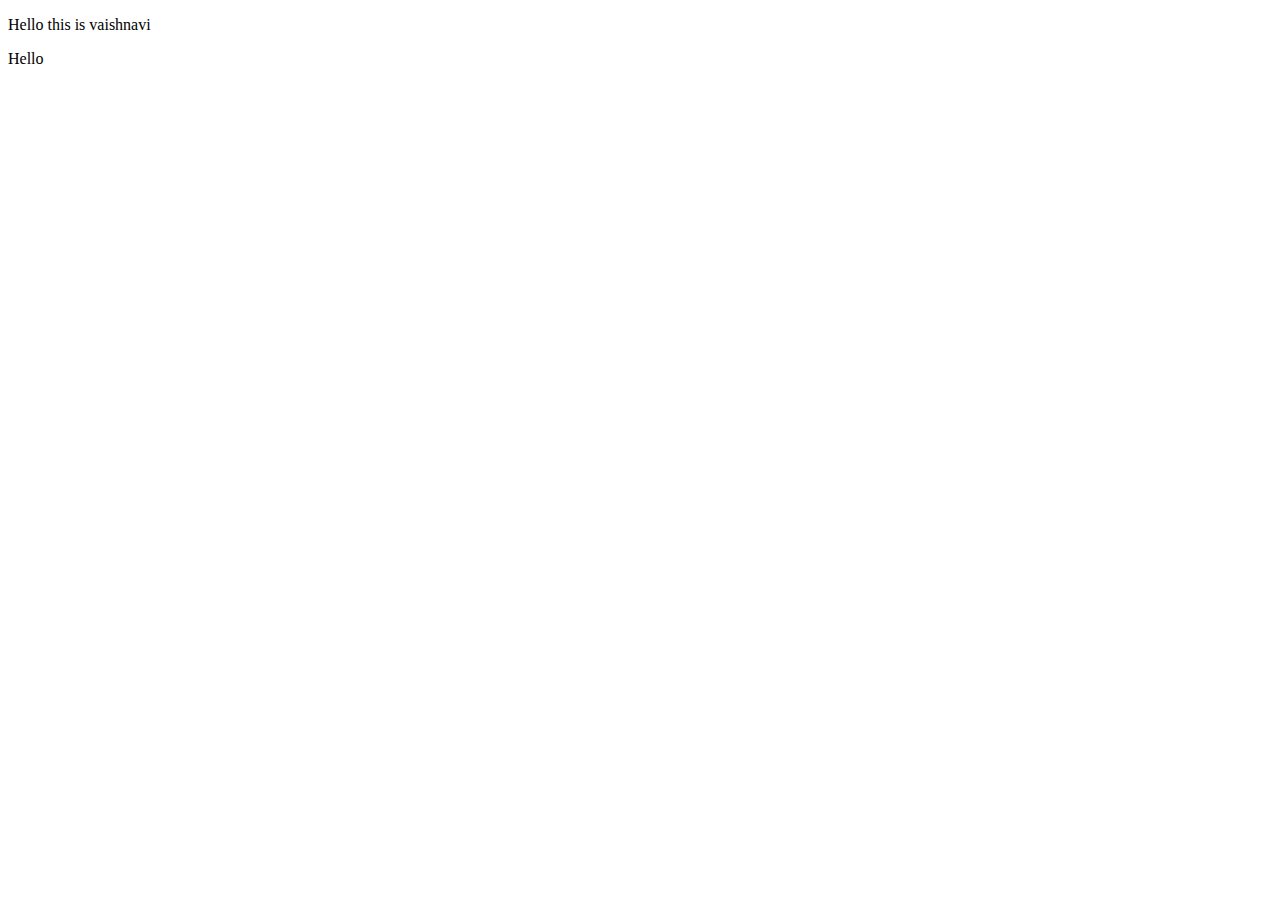
<file: index.html>
<!DOCTYPE html>
<html lang="en">
<head>
    <meta charset="UTF-8">
    <meta name="viewport" content="width=device-width, initial-scale=1.0">
    <title>Document</title>
</head>
<body>
    <p>Hello this is vaishnavi</p>
    <p>Hello</p>
</body>
</html>
</file>
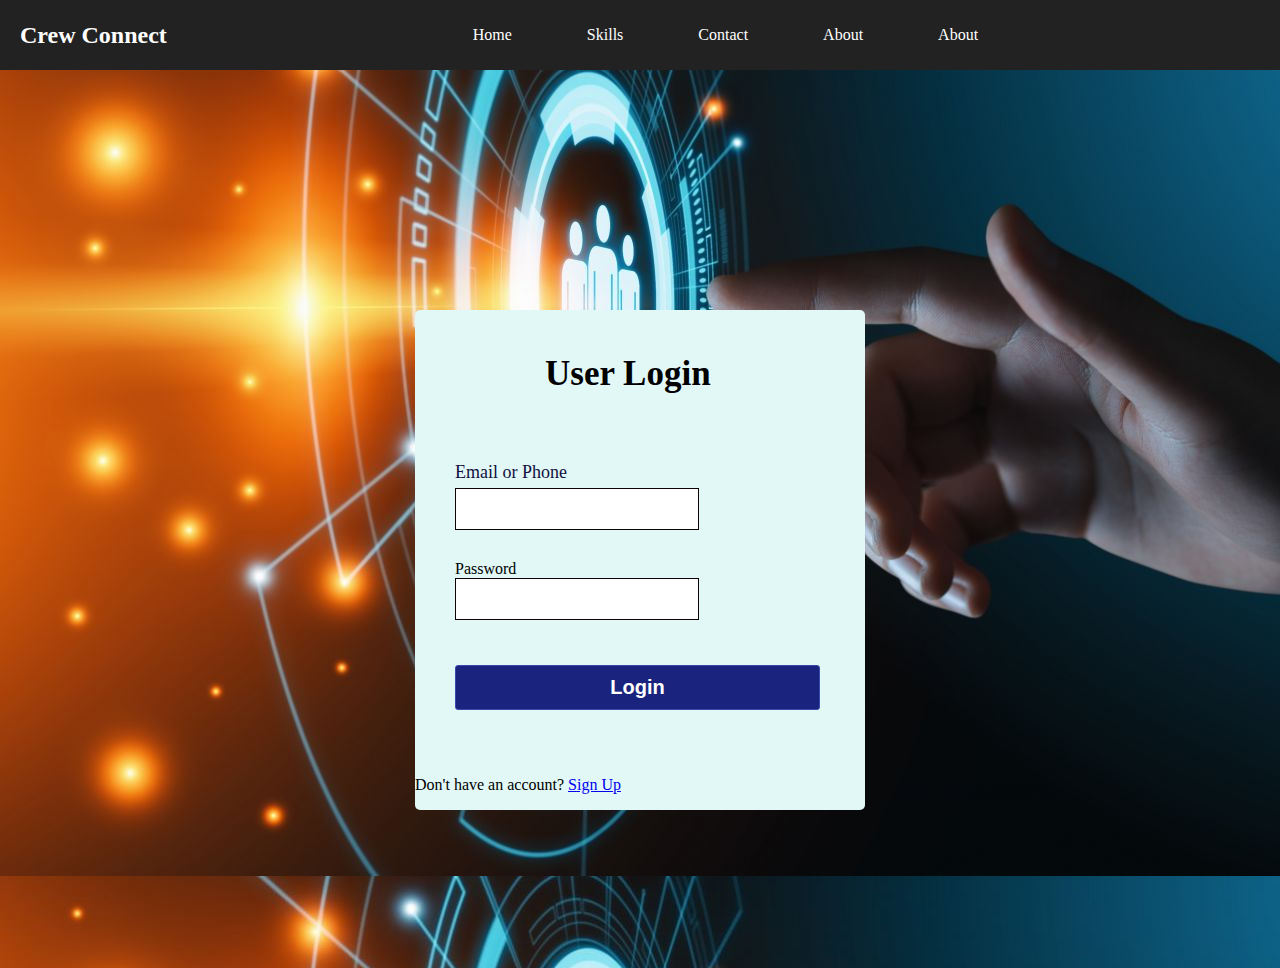
<file: index (1).html>
<!DOCTYPE html>
<html lang="en">
<head>
    <meta charset="UTF-8">
    <meta name="viewport" content="width=device-width, initial-scale=1.0">
    <title>Document</title>
    <link href="style.css" rel="stylesheet">
</head>
<body>
    <header class="header">
    <a href="#" class="logo">Crew Connect</a>
    <nav class="navbar">
        <a href="#" style="--i:12;" class="active">Home</a>
        <a href="#" style="--i:13;">Skills</a>
        <a href="#" style="--i:14;">Contact</a>
        <a href="#" style="--i:15;">About</a>
        <a href="#" style="--i:15;">About</a>
        
    </nav>
    </header>
<div class="container">
    <h1  class="label">User Login</h1>
    <form class="form" method="post" name="form" onsubmit="return validated()">
        <div class="font">Email or Phone</div>
        <input autocomplete="off" type="text" name="email">
        <div id="email_error">please check your Email or Phone</div>
        <div class="font2">Password</div>
        <input type="password" name="password">
        <div id="pass_error">please check your Password</div>
        <button type="submit">Login</button>
    </form>
    <p>
        Don't have an account? 
        <a href="signup.html" class="signup-link">Sign Up</a>
    </p>
</div>


<script src="script.js"></script>
    
</body>
</html>
</file>
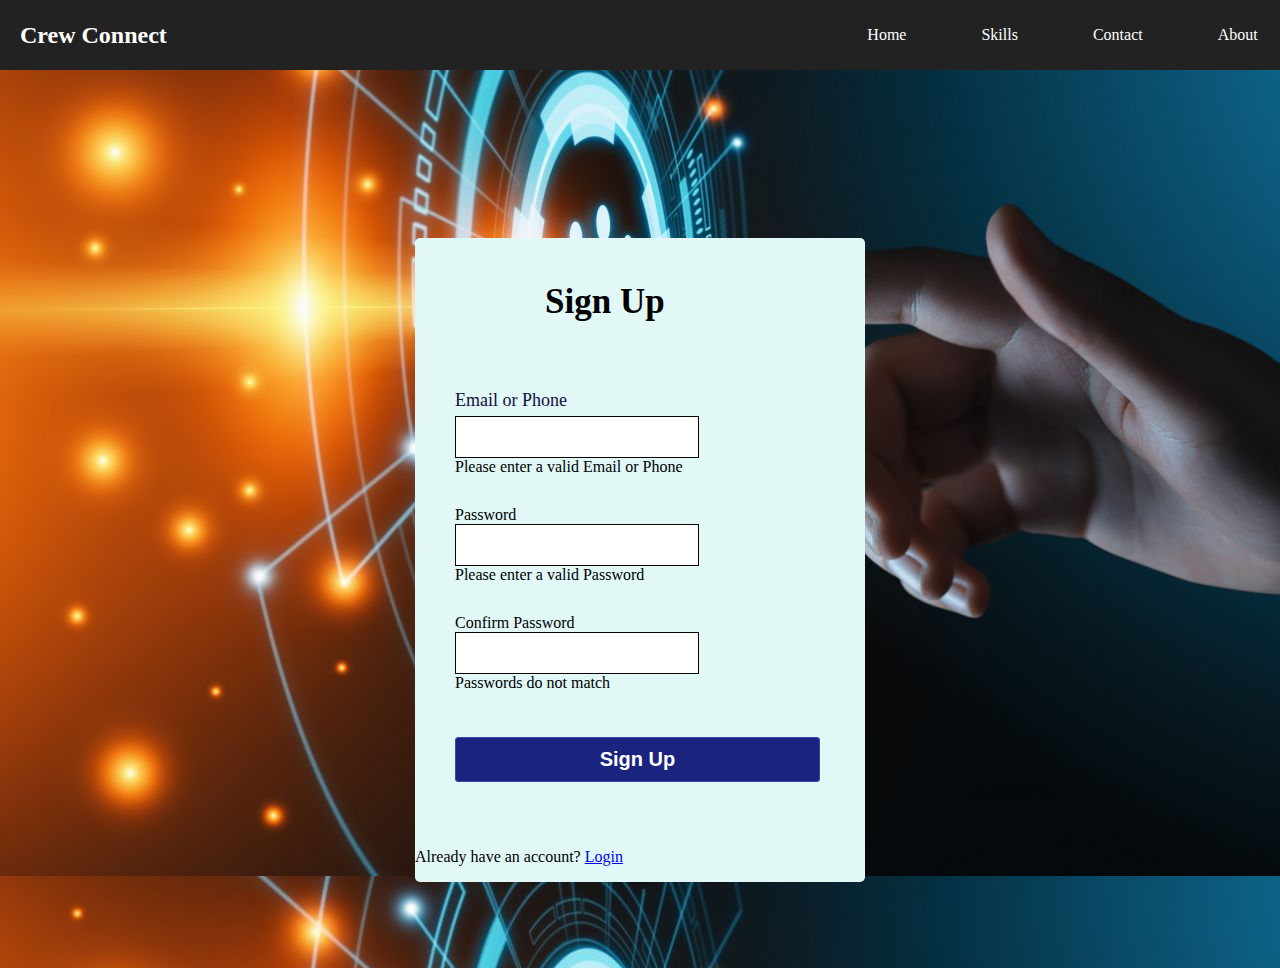
<file: signup.html>
<!DOCTYPE html>
<html lang="en">
<head>
    <meta charset="UTF-8">
    <meta name="viewport" content="width=device-width, initial-scale=1.0">
    <title>Sign Up</title>
    <link href="style.css" rel="stylesheet">
</head>
<body>
    <header class="header">
        <a href="#" class="logo">Crew Connect</a>
        <nav class="navbar">
            <a href="index.html" style="--i:12;">Home</a>
            <a href="#" style="--i:13;">Skills</a>
            <a href="#" style="--i:14;">Contact</a>
            <a href="#" style="--i:15;">About</a>
        </nav>
    </header>
    <div class="container">
        <h1 class="label">Sign Up</h1>
        <form class="form" method="post" name="signupForm" onsubmit="return validateSignup()">
            <div class="font">Email or Phone</div>
            <input autocomplete="off" type="text" name="email">
            <div id="email_signup_error">Please enter a valid Email or Phone</div>
            <div class="font2">Password</div>
            <input type="password" name="password">
            <div id="pass_signup_error">Please enter a valid Password</div>
            <div class="font2">Confirm Password</div>
            <input type="password" name="confirm_password">
            <div id="confirm_pass_error">Passwords do not match</div>
            <button type="submit">Sign Up</button>
        </form>
        <p>
            Already have an account? 
            <a href="index.html" class="login-link">Login</a>
        </p>
    </div>

    <script>
        function validateSignup() {
            const email = document.forms["signupForm"]["email"].value;
            const password = document.forms["signupForm"]["password"].value;
            const confirmPassword = document.forms["signupForm"]["confirm_password"].value;

            let valid = true;

            if (!email.includes("@") && !/^\d+$/.test(email)) {
                document.getElementById("email_signup_error").style.display = "block";
                valid = false;
            } else {
                document.getElementById("email_signup_error").style.display = "none";
            }

            if (password.length < 6) {
                document.getElementById("pass_signup_error").style.display = "block";
                valid = false;
            } else {
                document.getElementById("pass_signup_error").style.display = "none";
            }

            if (password !== confirmPassword) {
                document.getElementById("confirm_pass_error").style.display = "block";
                valid = false;
            } else {
                document.getElementById("confirm_pass_error").style.display = "none";
            }

            return valid;
        }
    </script>
</body>
</html>
</file>
<file: style.css>
/* *{
    font-family: 'poppins', sans-serif;
    margin: 0;
    padding: 0;
    box-sizing: border-box;
    background-color:#0b061f;
    color:#fff;
    background-image: url(bgimg.jpg);

} */
header {
    position: fixed;
    top: 0;
    left: 0;
    width: 100%; /* Full width */
    z-index: 10; /* Ensure it's above other elements */
    background: #222; /* Header background */
    padding: 10px 20px; /* Optional padding */
    display: flex;
    justify-content: space-between; /* Space between logo and navigation */
    align-items: center;
}

header .logo {
    font-size: 1.5em; /* Adjust logo font size */
    font-weight: bold;
    color: white;
    text-decoration: none;
}
nav.navbar {
    display: flex;
    gap: 20px; /* Space between links */
}

nav.navbar a {
    color: white;
    text-decoration: none;
    font-size: 1em;
    font-weight: 500;
}


body{
    display: flex;
    justify-content: center;
    align-items: center;
    min-height: 100vh;
    /* background-color: black; */
    background-image: url(image.png);
    margin-top: 60px;
}

nav{
    position: relative;
    width: 475px;
    height: 50px;
    background: #222;
    border-radius: 10px;
    display: flex;
    justify-content: center;
    align-items: center;
}
nav a{
    position:relative;
    display:inline-block;
    font-size: 1em;
    font-weight: 500;
    color: white;
    text-decoration: none;
    padding: o 23px;
    z-index: 1;

}

.navbar a {
   display: inline-block; 
   margin-right: 55px;
   text-decoration: none; 
}

.navbar a:last-child {
    margin-right: 0;
}
.container{
    position: relative;
    margin-top: 100px;
    width: 450px;
    height: auto;
    background:#e1f8f7;
    border-radius: 5px;

}
.label{
    padding: 20px 130px;
    font-size: 35px;
    font-weight: bold;
    
}
.form{
    padding: 20px 40px;
}
.form .font{
    font-size: 18px;
    color: #130f40;
    margin: 5px 0;
}
.form input{
    height: 40px;
    widows: 350px;
    padding: 0 5px;
    font-size: 18px;
    outline: none;
    border: 1px solid rgb(15, 2, 2);
}
.form .font2{
    margin-top: 30px;
}
.form button{
    margin: 45px 0 30px 0;
    height: 45px;
    width: 365px;
    font-size: 20px;
    color: white;
    outline: none;
    background-color: #1A237E;
    cursor: pointer;
    font-weight: bold;
    border-radius: 3px;
    border: 1px solid #3949ab;
}
.form button:hover{
    background: #151c6a;
}
.form #email_error, .form #pass_error{
    margin-top: 5px;
    width: 345px;
    font-size: 18px;
    color:#c62828;
    background: rgba(255,0,0,0.1);
    text-align: center;
    padding: 5px 8px;
    border-radius: 3px;
    border: 1px solid #ef9a9a;
    display:none ;

}
</file>
